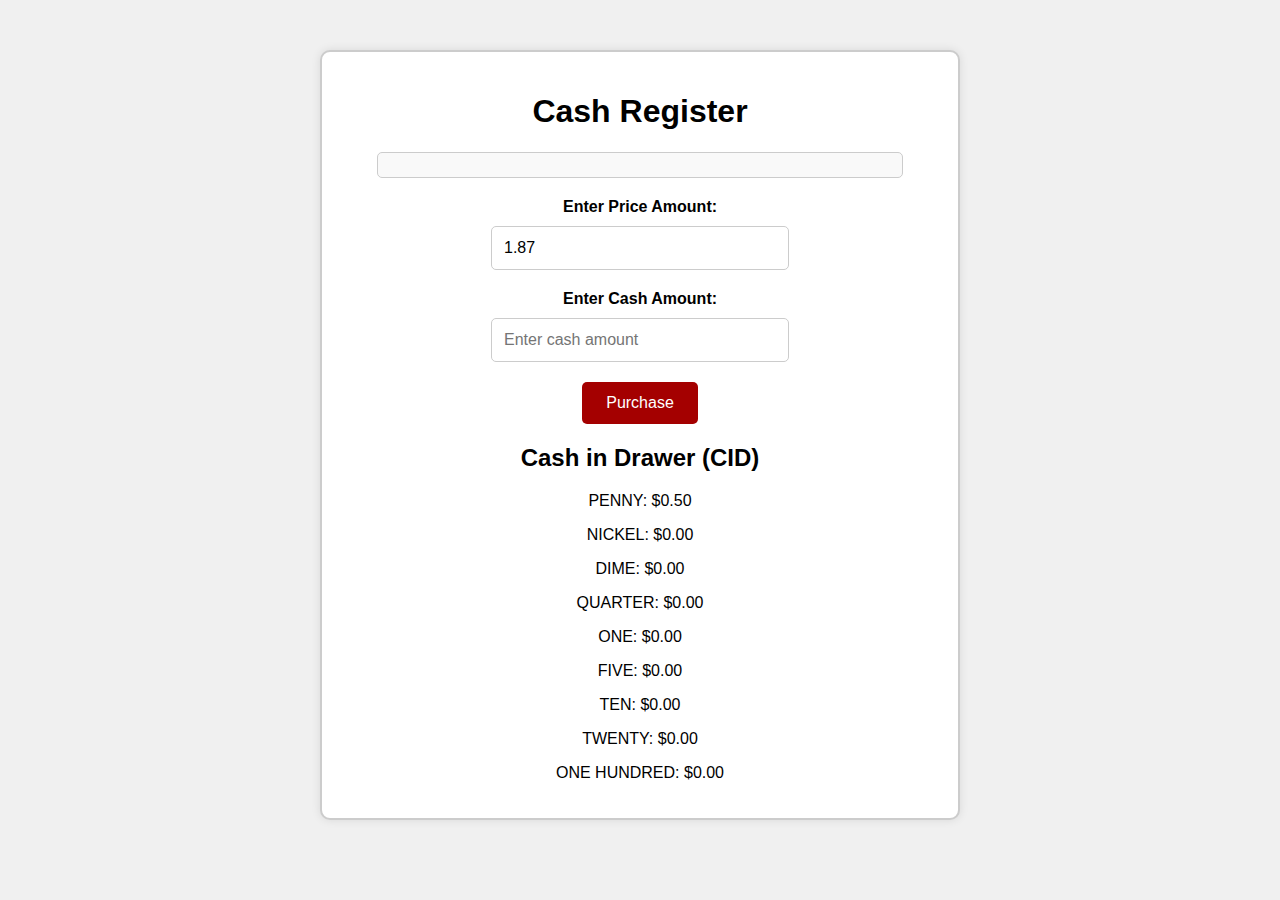
<file: Cash Register App/index.html>
<!DOCTYPE html>
<html lang="en">
<head>
  <meta charset="UTF-8">
  <meta name="viewport" content="width=device-width, initial-scale=1.0">
  <title>Cash Register</title>
  <link rel="stylesheet" href="./styles.css">
</head>
<body>
  <div class="container">
    <h1>Cash Register</h1>
    <div class="input-container">
      <div class="cd-container" id="change-due"></div>
      <label for="price">Enter Price Amount:</label>
      <input type="number" id="price" placeholder="Enter price amount" value="1.87" readonly>
    </div>
    <div class="input-container">
      <label for="cash">Enter Cash Amount:</label>
      <input type="number" id="cash" placeholder="Enter cash amount">
    </div>
    <div class="button-container">
      <button id="purchase-btn">Purchase</button>
    </div>
    <div id="cid-container"></div>
  </div>
  <script src="./scripts.js"></script>
</body>
</html>
</file>
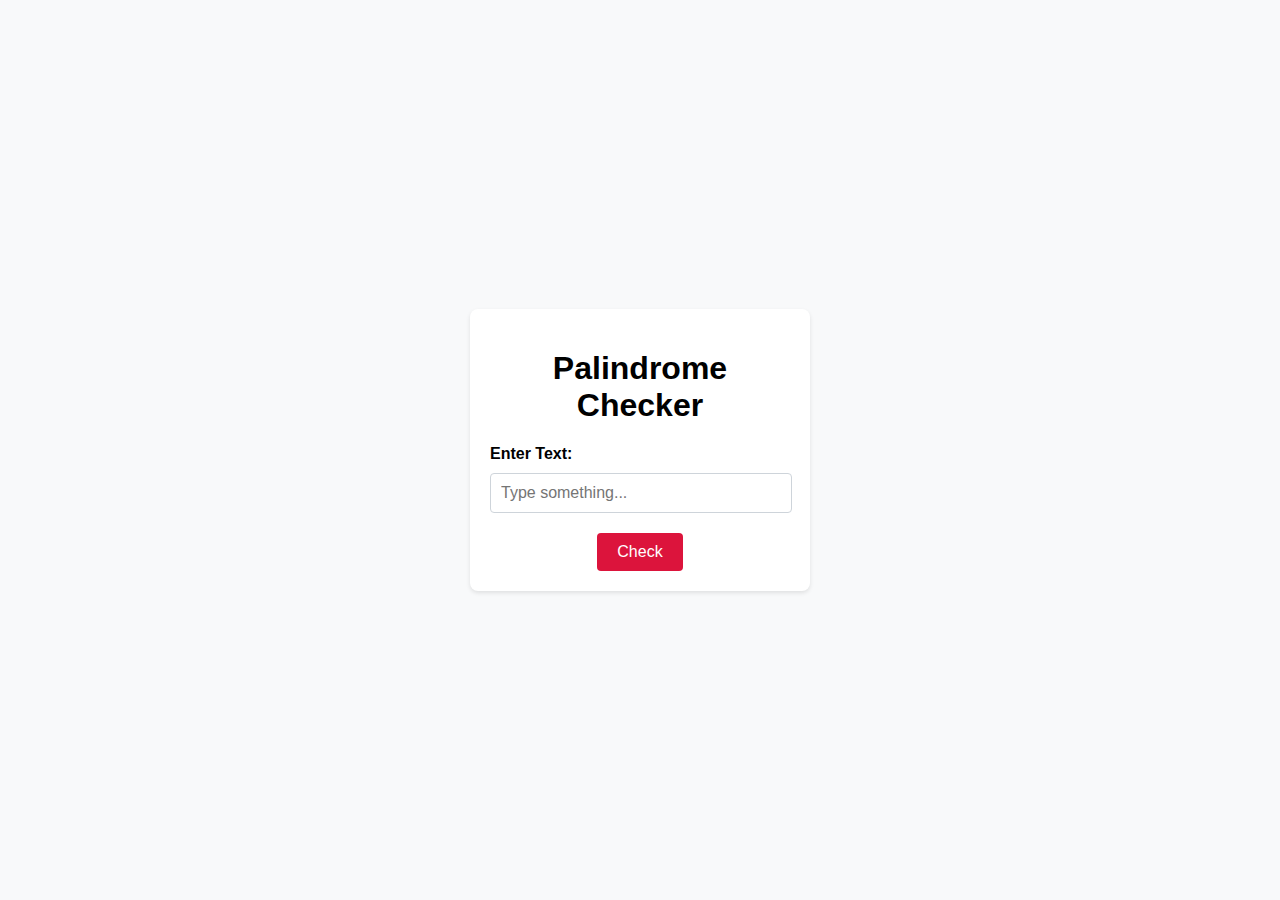
<file: Palindrome Checker/index.html>
<!DOCTYPE html>
<html lang="en">
<head>
    <meta charset="UTF-8">
    <meta name="viewport" content="width=device-width, initial-scale=1.0">
    <link rel="stylesheet" href="./styles.css"></link>
    <title>Palindrome Checker</title>
</head>

<body>
    <div class="container">
        <h1>Palindrome Checker</h1>
        <label for="text-input">Enter Text:</label>
        <input type="text" id="text-input" placeholder="Type something...">
        <div id="result"></div>
        <div id="alert"></div>
        <button id="check-btn" onclick="checkInput()">Check</button>
    </div>
    

</body>
<script src="./scripts.js"></script>
</html>
</file>
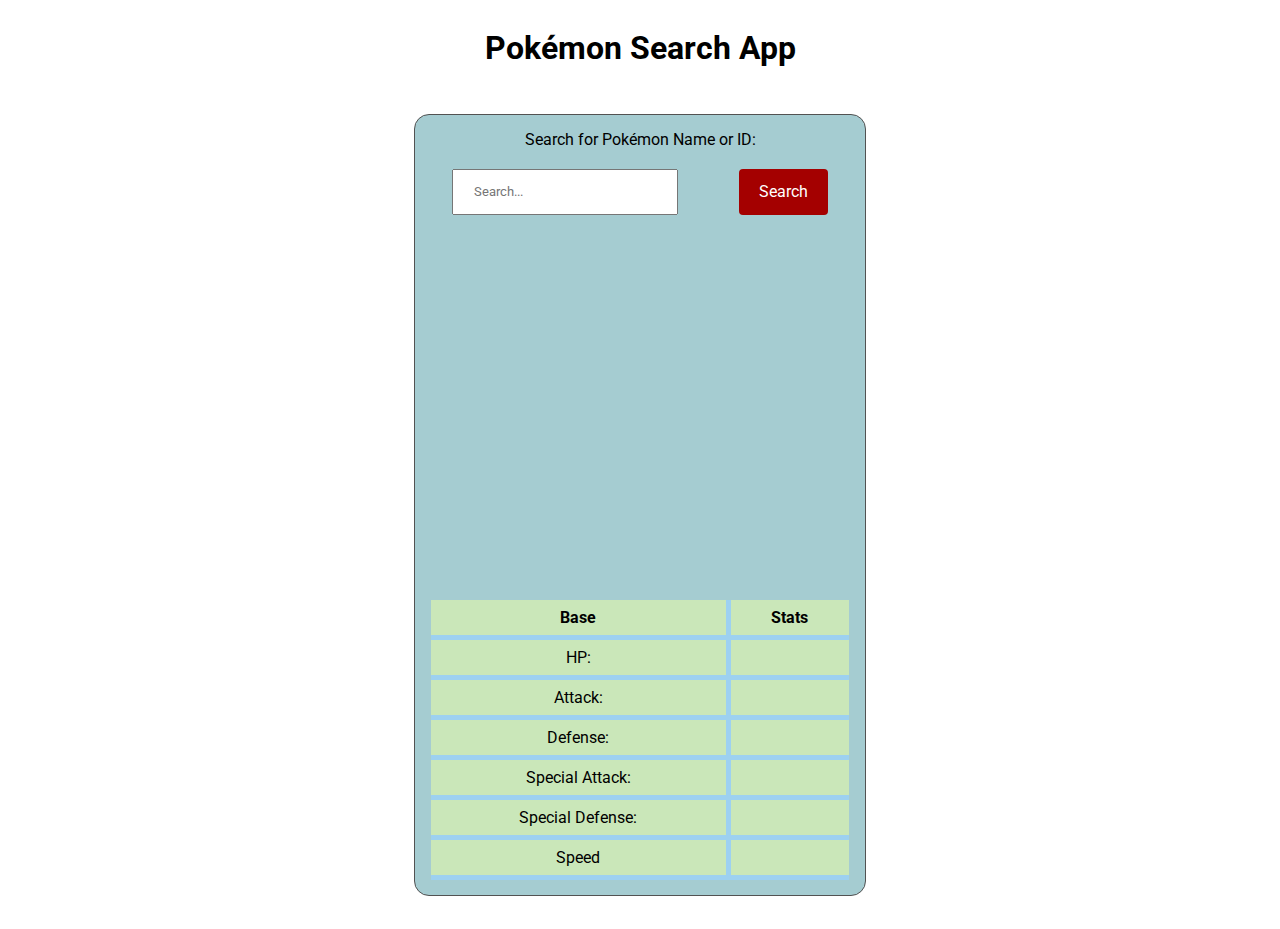
<file: Pokemon Search App/index.html>
<!DOCTYPE html>
<html lang="en">
  <head>
    <meta charset="UTF-8" />
    <meta http-equiv="X-UA-Compatible" content="IE=edge" />
    <meta name="viewport" content="width=device-width, initial-scale=1.0" />
    <title>Pokémon Search App</title>
    <link rel="stylesheet" href="./styles.css"></link>
  </head>
  <body>
    <main>
      <h1>Pokémon Search App</h1>
      <div class="container">
        <form role="search" id="search-form">
            <label for="search-input">Search for Pokémon Name or ID:</label>
            <input name="pokemon" id="search-input" placeholder="Search..." required />
            <button id="search-button">Search</button>
          </form>
          <div class="output">
            <div class="top-container">
              <div class="name-and-id">
                <span id="pokemon-name"></span>
                <span id="pokemon-id"></span>
              </div>
              <div class="size">
                <span id="weight"></span>
                <span id="height"></span>
              </div>
              <div id="sprite-container" class="sprite-container"></div>
              <div id="types"></div>
              </div>
              <div class="bottom-container">
                <table>
                  <tr>
                    <th>Base</th>
                    <th>Stats</th>
                    </tr>
                    <tr>
                      <td>HP:</td>
                      <td id="hp"></td>
                    </tr>
                    <tr>
                      <td>Attack:</td>
                      <td id="attack"></td>
                    </tr>
                    <tr>
                      <td>Defense:</td>
                      <td id="defense"></td>
                    </tr>
                    <tr>
                      <td>Special Attack:</td>
                      <td id="special-attack"></td>
                    </tr>
                    <tr>
                      <td>Special Defense:</td>
                      <td id="special-defense"></td>
                    </tr>
                    <tr>
                      <td>Speed</td>
                      <td id="speed" class="speed"></td>
                    </tr>
                  </table>
                </div>
            </div>
        </div>
      
      </main>
      <script src="./scripts.js"></script>
    </body>
    </html>
</file>
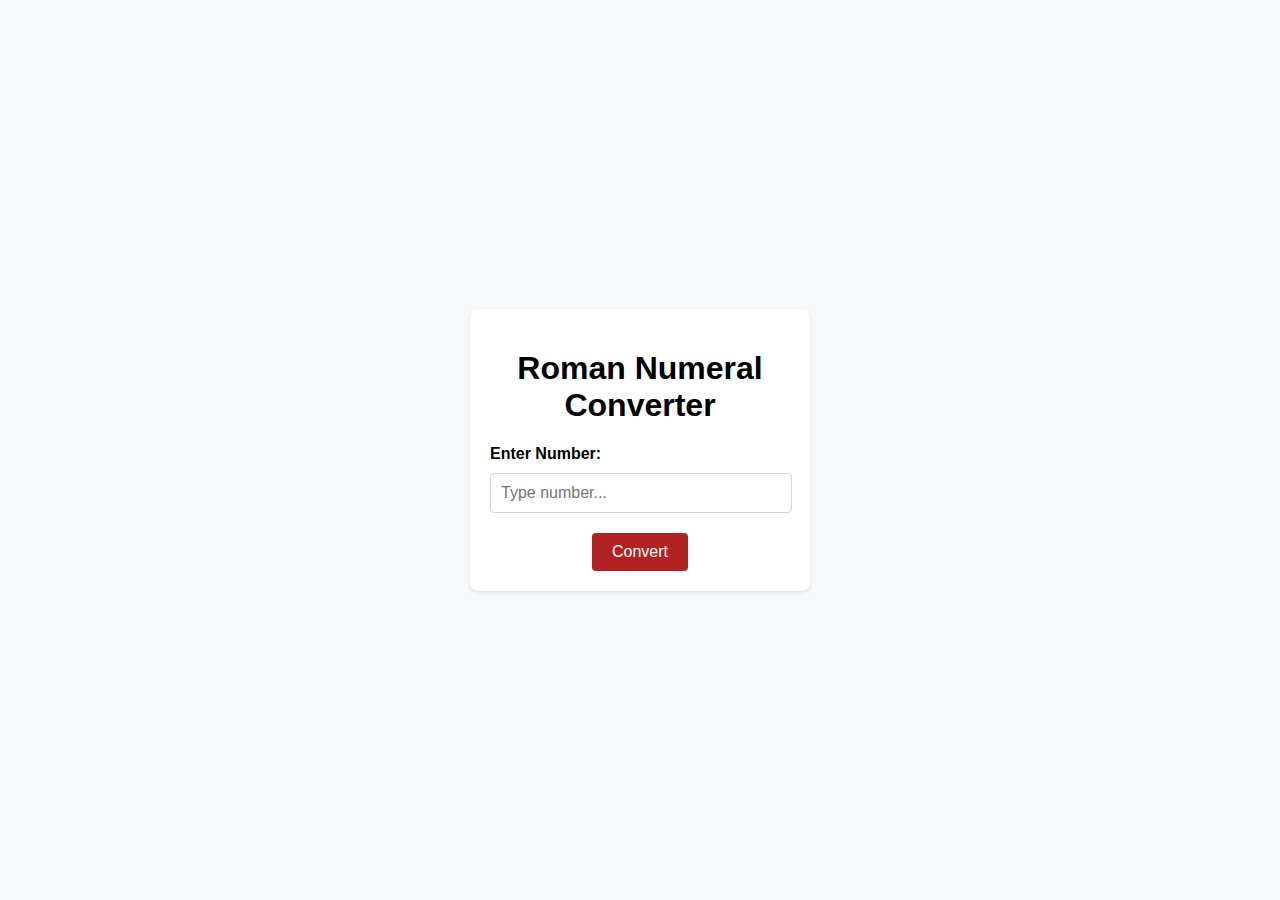
<file: Roman Numeral Converter/index.html>
<!DOCTYPE html>
<html lang="en">

<head>
    <meta charset="UTF-8">
    <meta name="viewport" content="width=device-width, initial-scale=1.0">
    <link rel="stylesheet" href="styles.css"/>
    <title>Roman Numeral Converter</title>
</head>

<body>
      <div class="container">
        <h1>Roman Numeral Converter</h1>
        <label for="text-input">Enter Number:</label>
        <input type="text" id="number" placeholder="Type number...">
         <div id="output">
    </div>
    <div id="alert"></div>
        <button id="convert-btn">Convert</button>
    </div>        
</body>

<script src="scripts.js"></script>
</html>
</file>
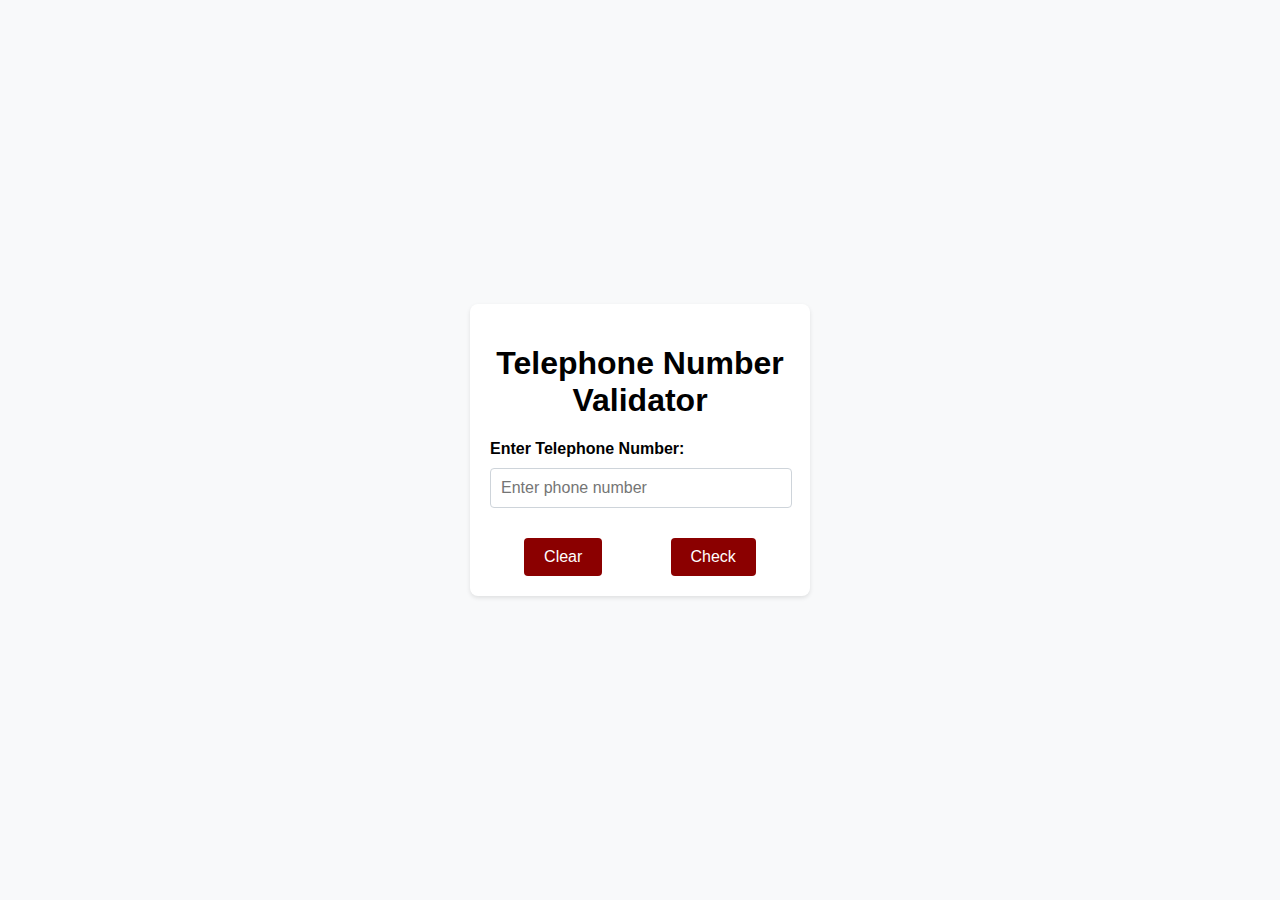
<file: Telephone Number Validator/index.html>
<!DOCTYPE html>
<html lang="en">
<head>
<meta charset="UTF-8">
<meta name="viewport" content="width=device-width, initial-scale=1.0">
<title>Telephone Number Validator</title>
<link rel="stylesheet" href="./styles.css">
</head>
<body>
    <div class="container">
        <h1>Telephone Number Validator</h1>
        <label for="text-input">Enter Telephone Number:</label>
        <input type="text" id="user-input" placeholder="Enter phone number">
        <div id="results-div"></div>
        <div class="button-container">
        <button id="clear-btn">Clear</button> 
        <button id="check-btn">Check</button> 
        </div>
    </div>
</body>
<script src="./scripts.js"></script>
</html>
</file>
<file: Cash Register App/styles.css>
/* Basic styling for body */
body {
    font-family: Arial, sans-serif;
    background-color: #f0f0f0;
    margin: 0;
    padding: 0;
}

/* Container styling */
.container {
    max-width: 50%;
    margin: 50px auto;
    padding: 20px;
    background-color: #fff;
    border-radius: 10px;
    box-shadow: 0 0 10px rgba(0, 0, 0, 0.1);
    text-align: center; 
    border: 2px solid #ccc; 
    box-sizing: border-box; 
}

/* Input container styling */
.input-container {
    margin-bottom: 20px;
}

/* CD container styling */
.cd-container {
    max-width: 500px;
    margin: 50px auto;
    padding: 20px;
    margin-bottom: 20px;
    color: green; 
}

/* Heading styling */
h1 {
    display: block;
    margin-left: auto;
    margin-right: auto;
    text-align: center; 
}

/* Label styling */
label {
    display: block;
    margin-bottom: 10px;
    font-weight: bold;
}

/* Text input field styling */
input[type="text"] {
    width: calc(100% - 20px);
    padding: 10px;
    font-size: 16px;
    border: 1px solid #ced4da;
    border-radius: 4px;
}

/* Number input field styling */
.input-container input[type="number"] {
    width: 50%;
    padding: 12px;
    font-size: 16px;
    border: 1px solid #ccc;
    border-radius: 5px;
    box-sizing: border-box;
}

/* Button container styling */
.button-container {
    text-align: center;
}

/* Button styling */
.button-container button {
    padding: 12px 24px;
    font-size: 16px;
    background-color: #a40000;
    color: #fff;
    border: none;
    border-radius: 5px;
    cursor: pointer;
    transition: background-color 0.3s;
}

/* Button hover effect */
.button-container button:hover {
    background-color: #228b22;
}

/* Change due section styling */
#change-due {
    margin-top: 20px;
    padding: 12px;
    font-size: 18px;
    background-color: #f9f9f9;
    border: 1px solid #ccc;
    border-radius: 5px;
}

/* Media Queries for responsive design */

/* For tablets (max-width: 768px) */
@media (max-width: 768px) {
    /* Adjust the width of the container */
    .container {
        max-width: 80%;
    }

    /* Adjust the width of the number input field */
    .input-container input[type="number"] {
        width: 100%;
    }

    /* Button padding and font-size adjustments */
    .button-container button {
        padding: 10px 20px;
        font-size: 14px;
    }
    
    /* Adjust heading size */
    h1 {
        font-size: 2rem;
    }
}

/* For mobile devices (max-width: 480px) */
@media (max-width: 480px) {
    /* Further adjust the width of the container */
    .container {
        max-width: 95%;
    }

    /* Make the input fields more responsive */
    input[type="text"], .input-container input[type="number"] {
        width: 100%;
        padding: 8px;
        font-size: 14px;
    }

    /* Further adjust button styling */
    .button-container button {
        padding: 8px 16px;
        font-size: 12px;
    }
    
    /* Adjust the font size of the heading */
    h1 {
        font-size: 1.8rem;
    }

    /* Adjust margins and padding for smaller screens */
    .cd-container {
        margin: 20px auto;
        padding: 15px;
    }
}
</file>
<file: Palindrome Checker/styles.css>
body {
    font-family: Arial, sans-serif;
    background-color: #f8f9fa;
    margin: 0;
    padding: 0;
    display: flex;
    justify-content: center;
    align-items: center;
    height: 100vh;
}

.container {
    background-color: #fff;
    border-radius: 8px;
    box-shadow: 0 2px 4px rgba(0, 0, 0, 0.1);
    padding: 20px;
    width: 300px;
}

h1 {
    display: block;
    margin-left: auto;
    margin-right: auto;
    text-align: center; 
}

label {
    display: block;
    margin-bottom: 10px;
    font-weight: bold;
}

input[type="text"] {
    width: calc(100% - 20px);
    padding: 10px;
    font-size: 16px;
    border: 1px solid #ced4da;
    border-radius: 4px;
}

button {
    padding: 10px 20px;
    margin-top: 10px;
    font-size: 16px;
    background-color: #dc143c;
    color: #fff;
    border: none;
    border-radius: 4px;
    cursor: pointer;
    transition: background-color 0.3s;
    display: block;
    margin-left: auto;
    margin-right: auto;
}


button:hover {
    background-color: #228b22;
}

#result {
    margin-top: 20px;
    font-size: 18px;
    text-align: center;
}
</file>
<file: Pokemon Search App/styles.css>
/* Import Fonts */
@import url('https://fonts.googleapis.com/css2?family=Roboto:ital,wght@0,100;0,300;0,400;0,500;0,700;0,900;1,100;1,300;1,400;1,500;1,700;1,900&display=swap');

/* Body */
body {
  font-family: Roboto, Arial, Verdana, sans-serif;
}

/* Main */
main {
  display: flex;
  flex-direction: column;
  align-items: center;
  justify-content: center;
}

/* Form and Table */
.container {
  width: 325px;
  margin: 25px 0;
  background-color: #A5CCD1;
  border: 1px solid #525252;
  border-radius: 15px;
}

.output, #search-form {
  display: flex;
  justify-content: center;
}

#search-form {
  display: flex;
  justify-content: center; 
  flex-wrap: wrap;
  margin: 10px auto; 
  padding: 5px;
  gap: 10px;
}

input, button {
  font-family: inherit;
  margin: 10px auto; 
}

#search-input {
  height: 40px;
  padding-left: 20px;
  width: 200px;
}

button {
    padding: 10px 20px;
    font-size: 16px;
    background-color: #a40000;
    color: #fff;
    border: none;
    border-radius: 4px;
    cursor: pointer;
    transition: background-color 0.3s;
    margin-left: auto;
    margin-right: auto;
}

button:hover {
    background-color: #228b22;
}

.output {
  margin: 10px 0;
  padding: 5px;
  flex-direction: column;
  align-items: center;
}

.top-container, bottom-container {
  display: flex;
  flex-direction: column;
  width: 100%;
  min-height: 325px;
}

.top-container {
  margin-bottom: 10px;
  padding: 10px;
}

.name-and-id {
  height: 28px;
  font-size: 1.1.rem;
  text-transform: capitalize;
  margin-bottom: 5px;
}

.size {
  height: 22px;
  font-size: 0.85rem;
}

.sprite-container {
  flex-grow: 2;
  display: flex;
  align-items: center;
  justify-content: center;
}

#sprite {
  width: 240px;
}

#types {
  min-height: 30px;
  display: flex;
  flex-wrap: wrap;
  justify-content: flex-start;
  gap: 5px;
}

.type {
  width: 66px;
  padding: 5px;
  font-size: 0.7rem;
  text-align: center;
  text-transform: uppercase;
}

table {
  border-collapse: collapse;
  border-spacing: 0;
  width: 100%;
  font-size: 1rem;
  color: #000000;
  background-color: #CAE7B9;
}

th:nth-child(even),td:nth-child(even) {
  border-left: 5px solid #9DD1F1;
}

tr {
  border-bottom: 5px solid #9DD1F1;
}

td, th {
  text-align: center;
  padding: 8px;
}

/* Special Styling for Pokemon Types */
.normal {
  background-color: #b7b7aa;
}

.fire {
  background-color: #ff6f52;
}

.water {
  background-color: #42a1ff;
}

.electric {
  background-color: #fecc33;
}

.grass {
  background-color: #78cc55;
}

.ice {
  background-color: #66ccfe;
}

.fighting {
  background-color: #d3887e;
}

.poison {
  background-color: #c68bb7;
}

.ground {
  background-color: #dfba52;
}

.flying {
  background-color: #8899ff;
}

.psychic {
  background-color: #ff66a3;
}

.bug {
  background-color: #aabb23;
}

.rock {
  background-color: #baaa66;
}

.ghost {
  background-color: #9995d0;
}

.dragon {
  background-color: #b59682;
}

.steel {
  background-color: #abaabb;
}

.fairy {
  background-color: #ed99ed;
}

/* Media Queries */
@media screen and (min-width: 550px) {
  .container {
    width: 450px;
  }

  #search-form, .top-container, .bottom-container  {
    width: 95%;
  }

  .type  {
    width: 75px;
  }
}
</file>
<file: Roman Numeral Converter/styles.css>
body {
    font-family: Arial, sans-serif;
    background-color: #f8f9fa;
    margin: 0;
    padding: 0;
    display: flex;
    justify-content: center;
    align-items: center;
    height: 100vh;
}

.container {
    background-color: #fff;
    border-radius: 8px;
    box-shadow: 0 2px 4px rgba(0, 0, 0, 0.1);
    padding: 20px;
    width: 300px;
}

h1 {
    display: block;
    margin-left: auto;
    margin-right: auto;
    text-align: center; 
}

label {
    display: block;
    margin-bottom: 10px;
    font-weight: bold;
}

input[type="text"] {
    width: calc(100% - 20px);
    padding: 10px;
    font-size: 16px;
    border: 1px solid #ced4da;
    border-radius: 4px;
}

button {
    padding: 10px 20px;
    margin-top: 10px;
    font-size: 16px;
    background-color: #b22222;
    color: #fff;
    border: none;
    border-radius: 4px;
    cursor: pointer;
    transition: background-color 0.3s;
    display: block;
    margin-left: auto;
    margin-right: auto;
}

button:hover {
    background-color: #228b22;
}

#output {
    margin-top: 20px;
    font-size: 18px;
    text-align: center;
}
</file>
<file: Telephone Number Validator/styles.css>
body {
    font-family: Arial, sans-serif;
    background-color: #f8f9fa;
    margin: 0;
    padding: 0;
    display: flex;
    justify-content: center;
    align-items: center;
    height: 100vh;
}

.container {
    background-color: #fff;
    border-radius: 8px;
    box-shadow: 0 2px 4px rgba(0, 0, 0, 0.1);
    padding: 20px;
    width: 300px;
}

h1 {
    display: block;
    margin-left: auto;
    margin-right: auto;
    text-align: center; 
}

label {
    display: block;
    margin-bottom: 10px;
    font-weight: bold;
}

input[type="text"] {
    width: calc(100% - 20px);
    padding: 10px;
    font-size: 16px;
    border: 1px solid #ced4da;
    border-radius: 4px;
}

.button-container {
    display: flex;
    justify-content: center;
}

button {
    padding: 10px 20px;
    margin-top: 10px;
    font-size: 16px;
    background-color: #8b0000;
    color: #fff;
    border: none;
    border-radius: 4px;
    cursor: pointer;
    transition: background-color 0.3s;
    margin-left: auto;
    margin-right: auto;
}


button:hover {
    background-color: #228b22;
}

#results-div {
    margin-top: 20px;
    font-size: 18px;
    
}
</file>
